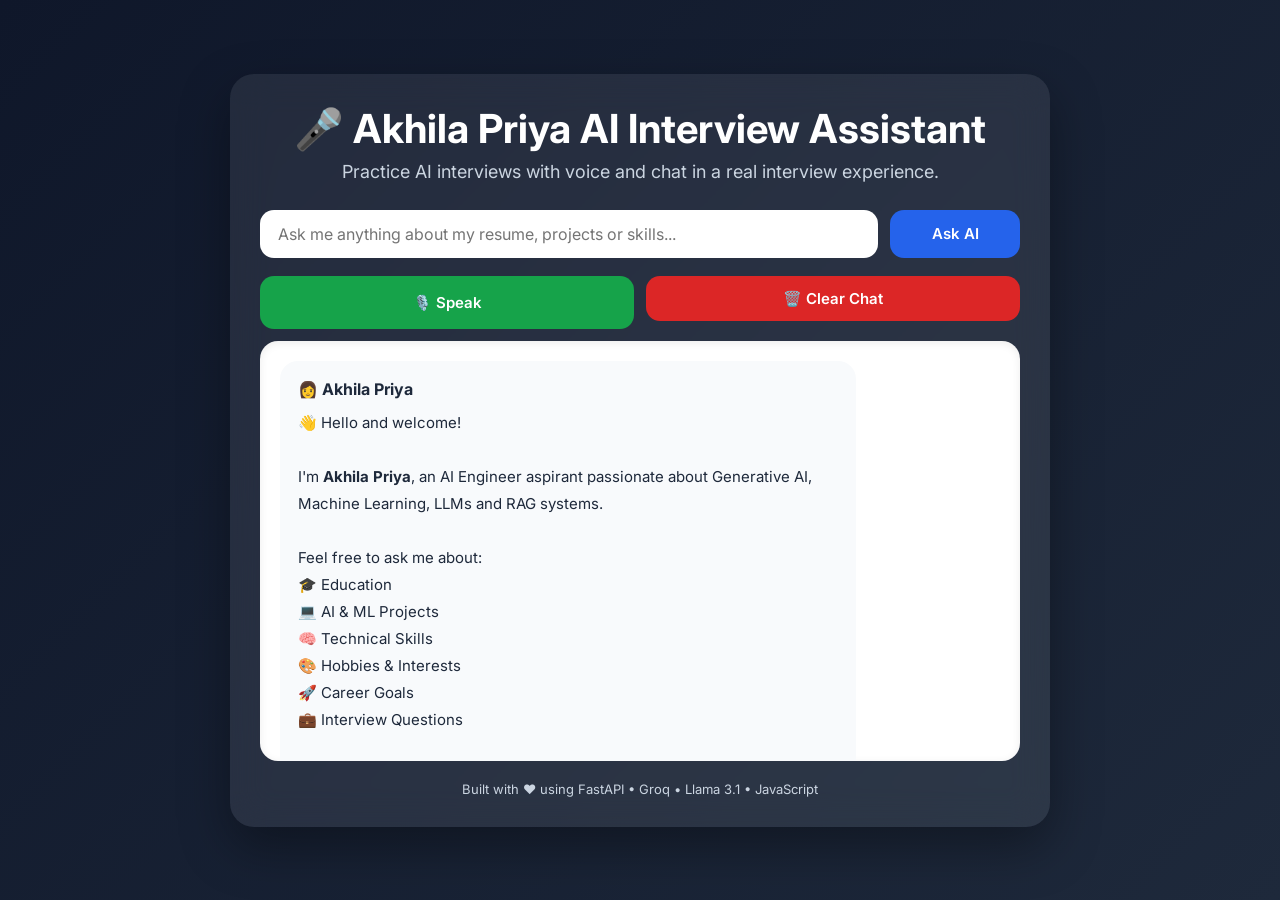
<file: index.html>
<!DOCTYPE html>
<html lang="en">

<head>

    <meta charset="UTF-8">

    <meta name="viewport" content="width=device-width, initial-scale=1.0">

    <title>Akhila Priya AI Interview Assistant</title>

    <!-- Google Font -->
    <link href="https://fonts.googleapis.com/css2?family=Inter:wght@400;500;600;700&display=swap" rel="stylesheet">

    <link rel="stylesheet" href="style.css">

</head>

<body>

    <div class="container">

        <h1>🎤 Akhila Priya AI Interview Assistant</h1>

        <p class="subtitle">
            Practice AI interviews with voice and chat in a real interview experience.
        </p>

        <!-- Question Input -->

        <div class="input-section">

            <input
                type="text"
                id="question"
                placeholder="Ask me anything about my resume, projects or skills..."
            >

            <button id="askBtn">
                Ask AI
            </button>

        </div>

        <!-- Voice & Clear Buttons -->

        <div class="actions">

            <button id="voiceBtn">
                🎙️ Speak
            </button>

            <button id="clearBtn">
                🗑️ Clear Chat
            </button>

        </div>

        <!-- Chat Area -->

        <div id="chatBox">

            <div class="bot-message">

                <div class="message-header">
                    👩 Akhila Priya
                </div>

                <div class="message-text">

                    👋 Hello and welcome!

                    <br><br>

                    I'm <b>Akhila Priya</b>, an AI Engineer aspirant passionate about Generative AI, Machine Learning, LLMs and RAG systems.

                    <br><br>

                    Feel free to ask me about:

                    <br>🎓 Education
                    <br>💻 AI & ML Projects
                    <br>🧠 Technical Skills
                    <br>🎨 Hobbies & Interests
                    <br>🚀 Career Goals
                    <br>💼 Interview Questions

                    <br><br>

                    I'm ready for the interview!

                </div>

            </div>

        </div>

        <!-- Footer -->

        <div class="footer">

            Built with ❤️ using FastAPI • Groq • Llama 3.1 • JavaScript

        </div>

    </div>

    <script src="script.js"></script>

</body>

</html>
</file>
<file: style.css>
/* Google Font */
@import url('https://fonts.googleapis.com/css2?family=Inter:wght@400;500;600;700&display=swap');

*{
    margin:0;
    padding:0;
    box-sizing:border-box;
    font-family:'Inter',sans-serif;
}

body{

    background:linear-gradient(135deg,#0f172a,#1e293b);

    min-height:100vh;

    display:flex;

    justify-content:center;

    align-items:center;

    padding:30px;

}

.container{

    width:100%;

    max-width:820px;

    background:rgba(255,255,255,.08);

    backdrop-filter:blur(18px);

    border-radius:24px;

    padding:30px;

    box-shadow:0 20px 50px rgba(0,0,0,.35);

}

h1{

    text-align:center;

    color:#fff;

    font-size:40px;

    margin-bottom:8px;

}

.subtitle{

    text-align:center;

    color:#cbd5e1;

    margin-bottom:28px;

    font-size:18px;

}

.input-section{

    display:flex;

    gap:12px;

    margin-bottom:18px;

}

input{

    flex:1;

    padding:14px 18px;

    border:none;

    outline:none;

    border-radius:14px;

    font-size:16px;

    background:#fff;

}

button{

    cursor:pointer;

    border:none;

    border-radius:14px;

    transition:.3s;

    font-size:15px;

    font-weight:600;

}

#askBtn{

    background:#2563eb;

    color:white;

    width:130px;

}

#askBtn:hover{

    background:#1d4ed8;

}

#voiceBtn{

    background:#16a34a;

    color:white;

    padding:13px;

    margin-bottom:12px;

}

#voiceBtn:hover{

    background:#15803d;

}

#clearBtn{

    background:#dc2626;

    color:white;

    padding:13px;

    margin-bottom:20px;

}

#clearBtn:hover{

    background:#b91c1c;

}

.actions{

    display:grid;

    grid-template-columns:1fr 1fr;

    gap:12px;

}
/* ---------------------------
   Chat Box
----------------------------*/

#chatBox{

    background:#ffffff;

    border-radius:18px;

    padding:20px;

    height:420px;

    overflow-y:auto;

    box-shadow:inset 0 2px 8px rgba(0,0,0,.08);

}

/* Scrollbar */

#chatBox::-webkit-scrollbar{

    width:8px;

}

#chatBox::-webkit-scrollbar-thumb{

    background:#cbd5e1;

    border-radius:20px;

}

#chatBox::-webkit-scrollbar-track{

    background:transparent;

}

/* ---------------------------
   Messages
----------------------------*/

.user-message{

    width:75%;

    margin-left:auto;

    margin-bottom:18px;

    background:#2563eb;

    color:white;

    padding:16px;

    border-radius:18px 18px 4px 18px;

    animation:fadeUp .3s ease;

}

.bot-message{

    width:80%;

    margin-bottom:18px;

    background:#f8fafc;

    color:#1e293b;

    padding:18px;

    border-radius:18px 18px 18px 4px;

    animation:fadeUp .3s ease;

}

.message-header{

    font-weight:700;

    margin-bottom:10px;

    font-size:16px;

}

.message-text{

    line-height:1.8;

    font-size:15px;

}

/* ---------------------------
   Loading Animation
----------------------------*/

.loading{

    display:flex;

    gap:8px;

    margin-top:10px;

}

.loading span{

    width:10px;

    height:10px;

    border-radius:50%;

    background:#2563eb;

    animation:bounce .8s infinite;

}

.loading span:nth-child(2){

    animation-delay:.15s;

}

.loading span:nth-child(3){

    animation-delay:.3s;

}

@keyframes bounce{

    0%{

        transform:translateY(0);

        opacity:.4;

    }

    50%{

        transform:translateY(-8px);

        opacity:1;

    }

    100%{

        transform:translateY(0);

        opacity:.4;

    }

}

/* ---------------------------
   Animations
----------------------------*/

@keyframes fadeUp{

    from{

        opacity:0;

        transform:translateY(12px);

    }

    to{

        opacity:1;

        transform:translateY(0);

    }

}

/* ---------------------------
   Footer
----------------------------*/

.footer{

    margin-top:20px;

    text-align:center;

    color:#cbd5e1;

    font-size:13px;

}

/* ---------------------------
   Mobile
----------------------------*/

@media(max-width:768px){

    body{

        padding:12px;

    }

    .container{

        padding:20px;

    }

    h1{

        font-size:28px;

    }

    .subtitle{

        font-size:15px;

    }

    .input-section{

        flex-direction:column;

    }

    #askBtn{

        width:100%;

        padding:14px;

    }

    .actions{

        grid-template-columns:1fr;

    }

    .user-message,
    .bot-message{

        width:100%;

    }

    #chatBox{

        height:420px;

    }

}
</file>
<file: backend/frontend/style.css>
/* Google Font */
@import url('https://fonts.googleapis.com/css2?family=Inter:wght@400;500;600;700&display=swap');

*{
    margin:0;
    padding:0;
    box-sizing:border-box;
    font-family:'Inter',sans-serif;
}

body{

    background:linear-gradient(135deg,#0f172a,#1e293b);

    min-height:100vh;

    display:flex;

    justify-content:center;

    align-items:center;

    padding:30px;

}

.container{

    width:100%;

    max-width:820px;

    background:rgba(255,255,255,.08);

    backdrop-filter:blur(18px);

    border-radius:24px;

    padding:30px;

    box-shadow:0 20px 50px rgba(0,0,0,.35);

}

h1{

    text-align:center;

    color:#fff;

    font-size:40px;

    margin-bottom:8px;

}

.subtitle{

    text-align:center;

    color:#cbd5e1;

    margin-bottom:28px;

    font-size:18px;

}

.input-section{

    display:flex;

    gap:12px;

    margin-bottom:18px;

}

input{

    flex:1;

    padding:14px 18px;

    border:none;

    outline:none;

    border-radius:14px;

    font-size:16px;

    background:#fff;

}

button{

    cursor:pointer;

    border:none;

    border-radius:14px;

    transition:.3s;

    font-size:15px;

    font-weight:600;

}

#askBtn{

    background:#2563eb;

    color:white;

    width:130px;

}

#askBtn:hover{

    background:#1d4ed8;

}

#voiceBtn{

    background:#16a34a;

    color:white;

    padding:13px;

    margin-bottom:12px;

}

#voiceBtn:hover{

    background:#15803d;

}

#clearBtn{

    background:#dc2626;

    color:white;

    padding:13px;

    margin-bottom:20px;

}

#clearBtn:hover{

    background:#b91c1c;

}

.actions{

    display:grid;

    grid-template-columns:1fr 1fr;

    gap:12px;

}
/* ---------------------------
   Chat Box
----------------------------*/

#chatBox{

    background:#ffffff;

    border-radius:18px;

    padding:20px;

    height:420px;

    overflow-y:auto;

    box-shadow:inset 0 2px 8px rgba(0,0,0,.08);

}

/* Scrollbar */

#chatBox::-webkit-scrollbar{

    width:8px;

}

#chatBox::-webkit-scrollbar-thumb{

    background:#cbd5e1;

    border-radius:20px;

}

#chatBox::-webkit-scrollbar-track{

    background:transparent;

}

/* ---------------------------
   Messages
----------------------------*/

.user-message{

    width:75%;

    margin-left:auto;

    margin-bottom:18px;

    background:#2563eb;

    color:white;

    padding:16px;

    border-radius:18px 18px 4px 18px;

    animation:fadeUp .3s ease;

}

.bot-message{

    width:80%;

    margin-bottom:18px;

    background:#f8fafc;

    color:#1e293b;

    padding:18px;

    border-radius:18px 18px 18px 4px;

    animation:fadeUp .3s ease;

}

.message-header{

    font-weight:700;

    margin-bottom:10px;

    font-size:16px;

}

.message-text{

    line-height:1.8;

    font-size:15px;

}

/* ---------------------------
   Loading Animation
----------------------------*/

.loading{

    display:flex;

    gap:8px;

    margin-top:10px;

}

.loading span{

    width:10px;

    height:10px;

    border-radius:50%;

    background:#2563eb;

    animation:bounce .8s infinite;

}

.loading span:nth-child(2){

    animation-delay:.15s;

}

.loading span:nth-child(3){

    animation-delay:.3s;

}

@keyframes bounce{

    0%{

        transform:translateY(0);

        opacity:.4;

    }

    50%{

        transform:translateY(-8px);

        opacity:1;

    }

    100%{

        transform:translateY(0);

        opacity:.4;

    }

}

/* ---------------------------
   Animations
----------------------------*/

@keyframes fadeUp{

    from{

        opacity:0;

        transform:translateY(12px);

    }

    to{

        opacity:1;

        transform:translateY(0);

    }

}

/* ---------------------------
   Footer
----------------------------*/

.footer{

    margin-top:20px;

    text-align:center;

    color:#cbd5e1;

    font-size:13px;

}

/* ---------------------------
   Mobile
----------------------------*/

@media(max-width:768px){

    body{

        padding:12px;

    }

    .container{

        padding:20px;

    }

    h1{

        font-size:28px;

    }

    .subtitle{

        font-size:15px;

    }

    .input-section{

        flex-direction:column;

    }

    #askBtn{

        width:100%;

        padding:14px;

    }

    .actions{

        grid-template-columns:1fr;

    }

    .user-message,
    .bot-message{

        width:100%;

    }

    #chatBox{

        height:420px;

    }

}
</file>
